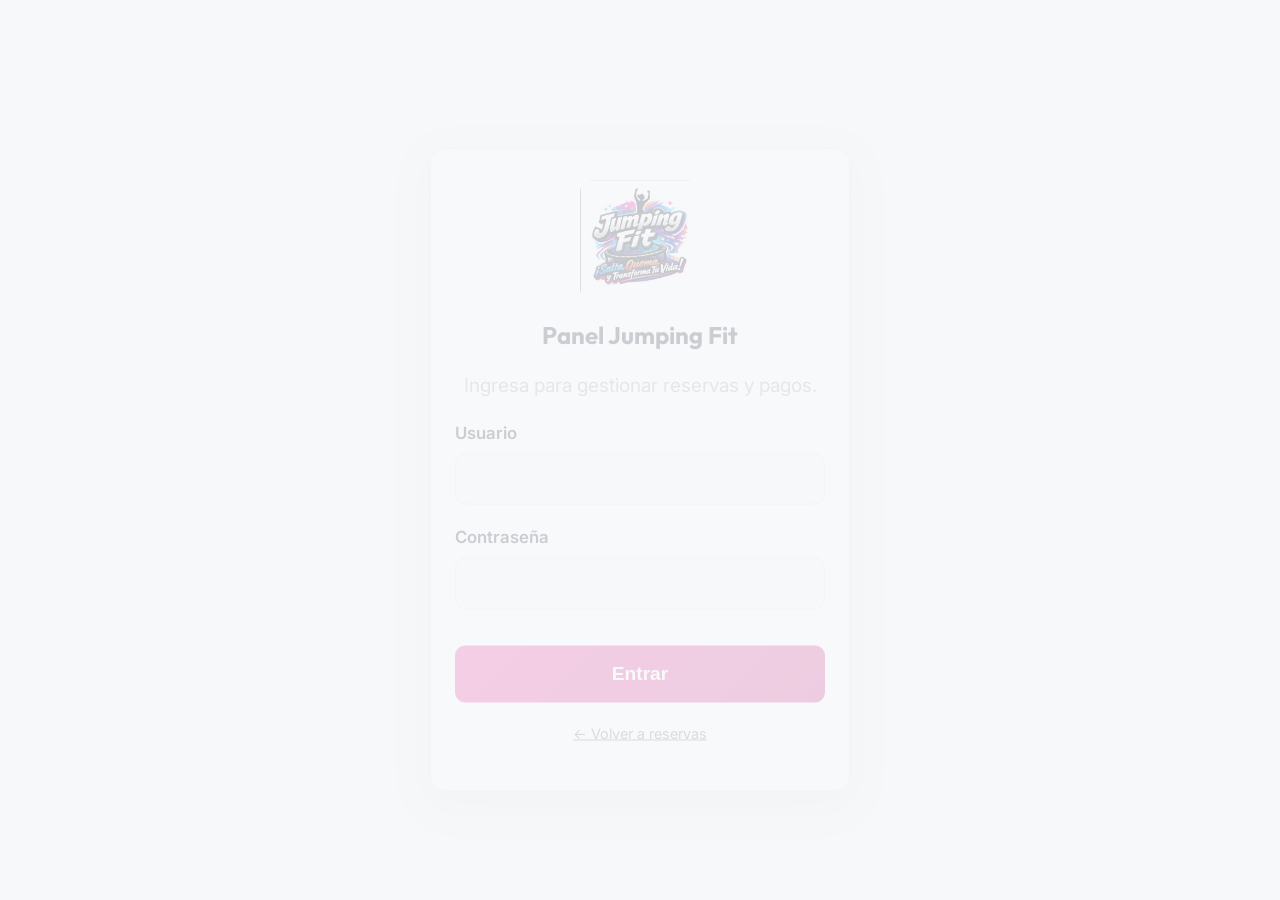
<file: web/admin.html>
<!DOCTYPE html>

<html lang="es">

<head>

  <meta charset="UTF-8" />

  <meta name="viewport" content="width=device-width, initial-scale=1" />

  <title>Jumping Fit — Panel</title>

  <link rel="icon" href="assets/logo.png" type="image/png" />

  <link rel="preconnect" href="https://fonts.googleapis.com" />

  <link rel="preconnect" href="https://fonts.gstatic.com" crossorigin />

  <link href="https://fonts.googleapis.com/css2?family=Inter:wght@400;500;600&family=Outfit:wght@600;700&display=swap" rel="stylesheet" />

  <link rel="stylesheet" href="styles.css" />

</head>

<body class="jf-site admin-body">

  <section id="vista-login" class="jf-login-wrap">

    <div class="jf-login-card" id="login-card">

      <img src="assets/logo.png" alt="Jumping Fit" class="jf-logo-login" width="120" height="120" />

      <h1>Panel Jumping Fit</h1>

      <p class="hint">Ingresa para gestionar reservas y pagos.</p>

      <form id="form-login" class="jf-login-form">

        <label class="label-grande">Usuario

          <input type="text" name="usuario" required autocomplete="username" />

        </label>

        <label class="label-grande">Contraseña

          <input type="password" name="password" required autocomplete="current-password" />

        </label>

        <p id="login-error" class="jf-login-error hidden" role="alert"></p>

        <button type="submit" class="btn-principal btn-xl">Entrar</button>

      </form>

      <p class="jf-login-back"><a href="/web/">← Volver a reservas</a></p>

    </div>

  </section>



  <div id="vista-panel" class="hidden">

    <header class="jf-header jf-header-panel">

      <div class="jf-brand">

        <img src="assets/logo.png" alt="" class="jf-logo-sm" width="40" height="40" />

        <span>Panel Jumping Fit</span>

      </div>

      <button type="button" class="jf-btn-logout" id="btn-logout">Cerrar sesión</button>

    </header>

    <nav class="tabs">

      <button type="button" class="tab activo" data-tab="pendientes">Pagos pendientes</button>

      <button type="button" class="tab" data-tab="hoy">Clases de hoy</button>

    </nav>



    <main class="admin-main">

      <section id="tab-pendientes" class="tab-panel activo">

        <button type="button" class="btn-principal btn-xl" id="btn-recargar">Actualizar lista</button>

        <div id="lista-pendientes" class="admin-cards"></div>

      </section>



      <section id="tab-hoy" class="tab-panel">

        <label class="label-grande">Fecha <input type="date" id="fecha-hoy" /></label>

        <button type="button" class="btn-sec" id="btn-hoy">Ver clases</button>

        <div id="lista-hoy" class="admin-cards"></div>

      </section>

    </main>

  </div>



  <script src="https://cdn.jsdelivr.net/npm/gsap@3/dist/gsap.min.js"></script>

  <script src="motion.js"></script>

  <script src="admin.js"></script>

</body>

</html>
</file>
<file: web/styles.css>
:root {
  --bg: #0f1419;
  --card: #1a2332;
  --accent: #6c5ce7;
  --green: #00b894;
  --red: #e17055;
  --text: #ecf0f1;
  --muted: #95a5a6;
}

* { box-sizing: border-box; }
body {
  font-family: system-ui, sans-serif;
  background: var(--bg);
  color: var(--text);
  margin: 0;
  line-height: 1.5;
}

header {
  padding: 1.5rem 2rem;
  border-bottom: 1px solid #2d3748;
}
header h1 { margin: 0; color: var(--accent); }
header p { color: var(--muted); margin: 0.25rem 0 1rem; }
nav a {
  color: var(--muted);
  margin-right: 1rem;
  text-decoration: none;
}
nav a.active { color: var(--accent); font-weight: 600; }

main { padding: 1.5rem 2rem; max-width: 960px; margin: 0 auto; }
.card {
  background: var(--card);
  padding: 1rem;
  border-radius: 8px;
  margin-bottom: 1.5rem;
  display: flex;
  gap: 1rem;
  align-items: end;
  flex-wrap: wrap;
}
button {
  background: var(--accent);
  color: white;
  border: none;
  padding: 0.5rem 1rem;
  border-radius: 6px;
  cursor: pointer;
}
button:hover { opacity: 0.9; }
button.small { font-size: 0.85rem; padding: 0.35rem 0.75rem; }

.grid { display: grid; gap: 0.75rem; }
.slot {
  background: var(--card);
  padding: 1rem;
  border-radius: 8px;
  border-left: 4px solid var(--green);
}
.slot.lleno { border-left-color: var(--red); opacity: 0.7; }
.slot .hora { font-weight: 700; font-size: 1.1rem; }
.bar {
  height: 8px;
  background: #2d3748;
  border-radius: 4px;
  margin-top: 0.5rem;
  overflow: hidden;
}
.bar-fill { height: 100%; background: var(--green); }
.bar-fill.lleno { background: var(--red); }

.admin-table {
  width: 100%;
  border-collapse: collapse;
  font-size: 0.9rem;
}
.admin-table th, .admin-table td {
  padding: 0.6rem;
  text-align: left;
  border-bottom: 1px solid #2d3748;
}
.pendiente { color: #fdcb6e; }
.confirmado { color: var(--green); }
.cta { color: var(--muted); text-align: center; margin-top: 2rem; }
.hint { color: var(--muted); }
.fecha-titulo {
  color: var(--accent);
  font-weight: 600;
  text-transform: capitalize;
  margin: 0 0 0.5rem;
}

.slot-top {
  display: flex;
  justify-content: space-between;
  align-items: center;
  gap: 1rem;
  flex-wrap: wrap;
}
.cupos-texto { color: var(--muted); font-size: 0.9rem; margin-top: 0.25rem; }

.btn-reservar {
  background: var(--green);
  white-space: nowrap;
}
.btn-reservar:hover { filter: brightness(1.05); }
.btn-principal {
  width: 100%;
  padding: 0.75rem;
  font-size: 1rem;
  margin-top: 0.5rem;
}
.badge-lleno {
  color: var(--red);
  font-size: 0.85rem;
  font-weight: 600;
}

label {
  display: block;
  margin-bottom: 1rem;
  font-size: 0.9rem;
}
label input, label select {
  display: block;
  width: 100%;
  margin-top: 0.35rem;
  padding: 0.6rem 0.75rem;
  border-radius: 6px;
  border: 1px solid #2d3748;
  background: #0f1419;
  color: var(--text);
  font-size: 1rem;
}
.precio-linea { margin: 0.5rem 0 0; font-size: 1.05rem; }

/* Modal */
.modal {
  position: fixed;
  inset: 0;
  z-index: 100;
  display: flex;
  align-items: center;
  justify-content: center;
  padding: 1rem;
}
.modal.hidden { display: none; }
.modal-backdrop {
  position: absolute;
  inset: 0;
  background: rgba(0, 0, 0, 0.65);
}
.modal-panel {
  position: relative;
  background: var(--card);
  border-radius: 12px;
  padding: 1.5rem;
  width: 100%;
  max-width: 420px;
  max-height: 90vh;
  overflow-y: auto;
  box-shadow: 0 20px 50px rgba(0, 0, 0, 0.4);
}
.modal-panel h2 { margin: 0 0 0.5rem; font-size: 1.25rem; }
.modal-resumen {
  color: var(--muted);
  font-size: 0.9rem;
  margin: 0 0 1.25rem;
  text-transform: capitalize;
}
.modal-cerrar {
  position: absolute;
  top: 0.75rem;
  right: 0.75rem;
  background: transparent;
  color: var(--muted);
  font-size: 1.5rem;
  line-height: 1;
  padding: 0.25rem 0.5rem;
}
.modal-exito { text-align: center; }
.exito-icon {
  width: 56px;
  height: 56px;
  margin: 0 auto 1rem;
  background: var(--green);
  color: white;
  border-radius: 50%;
  display: flex;
  align-items: center;
  justify-content: center;
  font-size: 1.75rem;
  font-weight: bold;
}
.pago-box {
  background: #0f1419;
  border-radius: 8px;
  padding: 1rem;
  margin: 1rem 0;
  text-align: left;
  font-size: 0.9rem;
}
.pago-box p { margin: 0.35rem 0; }
.nota-pago { color: var(--muted); font-size: 0.85rem; margin-top: 0.75rem !important; }

@media (max-width: 480px) {
  main { padding: 1rem; }
  header { padding: 1rem; }
}

/* === Producción: wizard reservas (público 30+) === */
body { font-size: 18px; }
.header-simple { padding: 1.25rem; text-align: center; border-bottom: 1px solid #2d3748; }
.header-simple h1 { font-size: 1.75rem; margin: 0; color: var(--accent); }
.wizard { max-width: 520px; margin: 0 auto; padding: 1.25rem; }
.paso { display: none; }
.paso.activo { display: block; }
.paso h2 { font-size: 1.35rem; margin-bottom: 1rem; }
.planes-grid { display: grid; gap: 1rem; }
.plan-card {
  display: flex; flex-direction: column; align-items: flex-start; gap: 0.35rem;
  background: var(--card); border: 2px solid transparent; border-radius: 12px;
  padding: 1.25rem; cursor: pointer; color: var(--text); text-align: left; width: 100%;
  font-size: 1.05rem;
}
.plan-card:hover { border-color: var(--accent); }
.plan-card .precio { color: var(--green); font-weight: 700; font-size: 1.2rem; }
/* Calendario reservas */
.calendario-wrap {
  background: var(--card);
  border-radius: 12px;
  padding: 1rem;
  margin-bottom: 1rem;
}
.cal-nav {
  display: flex;
  align-items: center;
  justify-content: space-between;
  margin-bottom: 0.75rem;
}
.cal-titulo {
  font-weight: 700;
  font-size: 1.1rem;
  text-transform: capitalize;
}
.cal-nav-btn {
  width: 2.5rem;
  height: 2.5rem;
  border-radius: 8px;
  background: #0f1419;
  border: 1px solid #2d3748;
  color: var(--text);
  font-size: 1.4rem;
  line-height: 1;
  padding: 0;
}
.cal-nav-btn:disabled { opacity: 0.35; cursor: not-allowed; }
.cal-grid {
  display: grid;
  grid-template-columns: repeat(7, 1fr);
  gap: 0.35rem;
}
.cal-dias-semana span {
  text-align: center;
  font-size: 0.8rem;
  color: var(--muted);
  font-weight: 600;
  padding-bottom: 0.25rem;
}
.cal-celda { aspect-ratio: 1; }
.cal-dia {
  aspect-ratio: 1;
  border: 2px solid transparent;
  border-radius: 10px;
  background: #0f1419;
  color: var(--text);
  font-size: 1rem;
  font-weight: 600;
  cursor: pointer;
  padding: 0;
}
.cal-dia:hover:not(:disabled) { border-color: var(--accent); }
.cal-dia.activo { border-color: var(--accent); background: #2d2463; }
.cal-dia.con-seleccion { border-color: var(--green); background: #0d3329; }
.cal-dia.deshabilitado {
  opacity: 0.3;
  cursor: not-allowed;
  background: transparent;
}
.slots-panel {
  background: var(--card);
  border-radius: 12px;
  padding: 1rem;
  margin-bottom: 1rem;
}
.slots-panel.hidden { display: none; }
.slots-dia-titulo {
  margin: 0 0 0.75rem;
  font-size: 1.05rem;
  color: var(--accent);
  text-transform: capitalize;
}
.slots-placeholder {
  text-align: center;
  color: var(--muted);
  padding: 1rem;
  margin-bottom: 1rem;
  background: var(--card);
  border-radius: 12px;
  border: 1px dashed #2d3748;
}
.slots-picker { display: grid; grid-template-columns: repeat(2, 1fr); gap: 0.5rem; margin: 0; }
.lista-elegidos {
  margin: 0.5rem 0 0;
  padding-left: 1.25rem;
  font-size: 0.95rem;
}
.lista-elegidos li { margin-bottom: 0.25rem; }
.elegidos .listo { color: var(--green); margin-top: 0.5rem; }
.elegidos.hidden { display: none; }
.slot-btn {
  padding: 0.85rem; border-radius: 8px; border: 2px solid #2d3748;
  background: var(--card); color: var(--text); font-size: 1rem; cursor: pointer;
}
.slot-btn.sel { border-color: var(--green); background: #0d3329; }
.slot-btn.lleno { opacity: 0.5; cursor: not-allowed; }
.slot-btn:disabled:not(.sel) { opacity: 0.4; }
.elegidos { background: #0d3329; padding: 0.75rem; border-radius: 8px; margin-bottom: 1rem; }
.label-grande { display: block; margin-bottom: 1.25rem; font-size: 1.05rem; font-weight: 600; }
.label-grande input { font-size: 1.15rem; padding: 0.85rem; margin-top: 0.5rem; width: 100%;
  border-radius: 8px; border: 1px solid #2d3748; background: var(--card); color: var(--text); }
.btn-principal { background: var(--green); color: #fff; border: none; border-radius: 10px; cursor: pointer; font-weight: 600; }
.btn-xl { padding: 1.1rem; font-size: 1.2rem; width: 100%; margin-top: 1rem; }
.btn-sec { background: transparent; border: 1px solid #2d3748; color: var(--muted); margin-top: 1rem; padding: 0.75rem; width: 100%; border-radius: 8px; cursor: pointer; }
.pago-fieldset { border: none; padding: 0; margin: 1rem 0; }
.radio-grande { display: flex; align-items: center; gap: 0.75rem; padding: 0.85rem; margin-bottom: 0.5rem;
  background: var(--card); border-radius: 8px; cursor: pointer; font-size: 1.05rem; }
.radio-grande input { width: 1.25rem; height: 1.25rem; }
.hidden { display: none !important; }
.footer-simple { text-align: center; color: var(--muted); padding: 2rem; font-size: 0.95rem; }

/* === Admin simple (dueña 50+) === */
.admin-body { font-size: 19px; }
.tabs { display: flex; gap: 0.5rem; justify-content: center; flex-wrap: wrap; margin-top: 1rem; }
.tab { padding: 0.85rem 1.25rem; border-radius: 8px; border: none; background: var(--card); color: var(--text); cursor: pointer; font-size: 1.05rem; }
.tab.activo { background: var(--accent); }
.tab-panel { display: none; max-width: 560px; margin: 0 auto; padding: 1rem; }
.tab-panel.activo { display: block; }
.admin-cards { display: grid; gap: 1rem; margin-top: 1rem; }
.admin-card { background: var(--card); border-radius: 12px; padding: 1.25rem; border-left: 5px solid #fdcb6e; }
.admin-card.confirmada { border-left-color: var(--green); }
.admin-card h3 { margin: 0 0 0.25rem; font-size: 1.3rem; }
.admin-card .tel { color: var(--muted); margin: 0 0 0.75rem; }
.admin-card .clases { font-size: 0.95rem; color: var(--muted); }
.ia-sugerencia { background: #1a3a2a; padding: 0.75rem; border-radius: 8px; color: var(--green); margin: 0.75rem 0; }
.btn-confirmar { width: 100%; padding: 1rem; font-size: 1.15rem; background: var(--green); color: #fff; border: none; border-radius: 10px; cursor: pointer; margin-top: 0.75rem; font-weight: 700; }

/* === Jumping Fit — tema público + login === */
.jf-site {
  --jf-pink: #E91E8C;
  --jf-cyan: #00B4E6;
  --jf-orange: #FF6B2C;
  --jf-bg: #F7F8FA;
  --jf-card: #ffffff;
  --jf-text: #1A1A2E;
  --jf-muted: #5c6370;
  --jf-border: #e2e6ee;
  font-family: 'Inter', system-ui, sans-serif;
}

.jf-site.reserva-page {
  background: var(--jf-bg);
  color: var(--jf-text);
  font-size: 18px;
  padding-top: 5rem;
}

.jf-site.reserva-page .hint { color: var(--jf-muted); }
.jf-site.reserva-page a { color: var(--jf-pink); }

.jf-header {
  position: fixed;
  top: 0;
  left: 0;
  right: 0;
  z-index: 50;
  display: flex;
  align-items: center;
  justify-content: space-between;
  gap: 1rem;
  padding: 0.65rem 1.25rem;
  background: rgba(255, 255, 255, 0.95);
  backdrop-filter: blur(8px);
  border-bottom: 1px solid var(--jf-border);
  box-shadow: 0 1px 12px rgba(26, 26, 46, 0.06);
}

.jf-brand {
  display: flex;
  align-items: center;
  gap: 0.6rem;
  text-decoration: none;
  color: var(--jf-text);
  font-family: 'Outfit', sans-serif;
  font-weight: 700;
  font-size: 1.15rem;
}

.jf-logo-sm {
  width: 64px;
  height: 64px;
  border-radius: 10px;
  object-fit: contain;
}

.jf-nav {
  display: flex;
  align-items: center;
  gap: 0.75rem;
  flex-wrap: wrap;
  justify-content: flex-end;
}

.jf-link-panel {
  font-size: 0.9rem;
  color: var(--jf-muted);
  text-decoration: none;
  padding: 0.5rem 0.65rem;
  white-space: nowrap;
}
.jf-link-panel:hover { color: var(--jf-pink); }

.jf-btn-cta {
  background: linear-gradient(135deg, var(--jf-pink), #c4177a);
  color: #fff;
  border: none;
  border-radius: 999px;
  padding: 0.65rem 1.25rem;
  font-weight: 700;
  font-size: 0.95rem;
  cursor: pointer;
  min-height: 48px;
  font-family: 'Outfit', sans-serif;
  box-shadow: 0 4px 14px rgba(233, 30, 140, 0.35);
}
.jf-btn-cta:hover { filter: brightness(1.05); }

.jf-hero {
  text-align: center;
  padding: 1rem 0.5rem 2rem;
  max-width: 800px;
  margin: 0 auto;
}

.jf-logo-hero {
  max-width: min(520px, 98vw);
  width: 98vw;
  height: auto;
  margin: 0 auto 0.25rem;
  display: block;
  filter: drop-shadow(0 12px 32px rgba(233, 30, 140, 0.25));
}

.jf-hero-title {
  font-family: 'Outfit', sans-serif;
  font-size: clamp(1.75rem, 5vw, 2.25rem);
  font-weight: 800;
  margin: 0 0 0.35rem;
  color: var(--jf-text);
}

.jf-slogan {
  font-size: 1.05rem;
  color: var(--jf-muted);
  margin: 0 0 1.25rem;
}

.jf-chips {
  display: flex;
  flex-wrap: wrap;
  gap: 0.5rem;
  justify-content: center;
  margin-bottom: 1.5rem;
}

.jf-chip {
  background: var(--jf-card);
  border: 1px solid var(--jf-border);
  border-radius: 999px;
  padding: 0.45rem 0.9rem;
  font-size: 0.85rem;
  color: var(--jf-muted);
}

.jf-btn-hero { font-size: 1.1rem; padding: 0.85rem 2rem; }

.jf-main {
  max-width: 560px;
  margin: 0 auto;
  padding: 0 1.25rem 2rem;
  scroll-margin-top: 5rem;
}

.jf-stepper {
  display: flex;
  justify-content: space-between;
  gap: 0.25rem;
  margin-bottom: 1rem;
  font-size: 0.72rem;
}

.jf-step {
  flex: 1;
  text-align: center;
  color: var(--jf-muted);
  font-weight: 500;
}
.jf-step span {
  display: flex;
  align-items: center;
  justify-content: center;
  width: 1.75rem;
  height: 1.75rem;
  margin: 0 auto 0.25rem;
  border-radius: 50%;
  background: var(--jf-border);
  color: var(--jf-muted);
  font-weight: 700;
  font-size: 0.8rem;
}
.jf-step.activo { color: var(--jf-pink); font-weight: 600; }
.jf-step.activo span { background: var(--jf-cyan); color: #fff; }
.jf-step.completado span { background: var(--jf-pink); color: #fff; }

.jf-wizard-card {
  background: var(--jf-card);
  border-radius: 16px;
  padding: 1.5rem;
  box-shadow: 0 8px 32px rgba(26, 26, 46, 0.08);
  border: 1px solid var(--jf-border);
}

.jf-site.reserva-page .paso h2 {
  font-family: 'Outfit', sans-serif;
  color: var(--jf-text);
  margin-top: 0;
}

.jf-site.reserva-page .plan-card,
.jf-site.reserva-page .jf-plan-card {
  background: var(--jf-bg);
  border: 2px solid var(--jf-border);
  color: var(--jf-text);
  transition: border-color 0.2s, box-shadow 0.2s;
}
.jf-site.reserva-page .plan-card:hover,
.jf-site.reserva-page .plan-card.seleccionado {
  border-color: var(--jf-pink);
  box-shadow: 0 4px 16px rgba(233, 30, 140, 0.12);
}
.jf-site.reserva-page .plan-card .precio,
.jf-plan-precio { color: var(--jf-orange) !important; font-size: 1.35rem !important; }

.jf-site.reserva-page .calendario-wrap,
.jf-site.reserva-page .slots-panel,
.jf-site.reserva-page .slots-placeholder {
  background: var(--jf-bg);
  border-color: var(--jf-border);
}

.jf-site.reserva-page .cal-dia {
  background: #fff;
  color: var(--jf-text);
  border-color: transparent;
}
.jf-site.reserva-page .cal-dia.activo {
  border-color: var(--jf-cyan);
  background: #e8f9ff;
}
.jf-site.reserva-page .cal-dia.con-seleccion {
  border-color: var(--jf-pink);
  background: #fde8f4;
}
.jf-site.reserva-page .cal-nav-btn {
  background: #fff;
  border-color: var(--jf-border);
  color: var(--jf-text);
}

.jf-site.reserva-page .slot-btn {
  background: #fff;
  border-color: var(--jf-border);
  color: var(--jf-text);
  min-height: 48px;
}
.jf-site.reserva-page .slot-btn.sel {
  border-color: var(--jf-pink);
  background: #fde8f4;
}
.jf-site.reserva-page .slots-dia-titulo { color: var(--jf-cyan); }

.jf-site.reserva-page .elegidos {
  background: #e8faf0;
  border: 1px solid #b8e6cc;
  color: var(--jf-text);
}
.jf-site.reserva-page .elegidos .listo { color: #0d8050; }

.jf-site.reserva-page .label-grande input,
.jf-site.reserva-page .radio-grande {
  background: var(--jf-bg);
  border-color: var(--jf-border);
  color: var(--jf-text);
}

.jf-site.reserva-page .btn-principal {
  background: linear-gradient(135deg, var(--jf-pink), #c4177a);
  min-height: 52px;
  font-size: 1.1rem;
}
.jf-site.reserva-page .btn-sec {
  border-color: var(--jf-border);
  color: var(--jf-muted);
  min-height: 48px;
}

.jf-site.reserva-page .exito-icon {
  background: linear-gradient(135deg, var(--jf-cyan), #0099c7);
}

.jf-footer {
  text-align: center;
  padding: 2rem 1.25rem 2.5rem;
  color: var(--jf-muted);
  font-size: 0.95rem;
  border-top: 1px solid var(--jf-border);
  background: #fff;
}
.jf-footer a { font-weight: 600; }

/* Login admin */
.jf-login-wrap {
  min-height: 100vh;
  display: flex;
  align-items: center;
  justify-content: center;
  padding: 1.5rem;
  background: var(--jf-bg);
}

.jf-login-card {
  width: 100%;
  max-width: 420px;
  background: var(--jf-card);
  border-radius: 16px;
  padding: 2rem 1.5rem;
  box-shadow: 0 12px 40px rgba(26, 26, 46, 0.1);
  border: 1px solid var(--jf-border);
  text-align: center;
}

.jf-logo-login { margin: 0 auto 1rem; display: block; border-radius: 12px; }

.jf-login-card h1 {
  font-family: 'Outfit', sans-serif;
  font-size: 1.5rem;
  margin: 0 0 0.35rem;
  color: var(--jf-text);
}

.jf-login-form { text-align: left; margin-top: 1.25rem; }

.jf-site .label-grande input {
  background: var(--jf-bg);
  border: 1px solid var(--jf-border);
  color: var(--jf-text);
  border-radius: 10px;
}

.jf-login-error {
  color: #c0392b;
  background: #fdecea;
  padding: 0.65rem;
  border-radius: 8px;
  font-size: 0.95rem;
  margin: 0.5rem 0;
}

.jf-login-back { margin-top: 1.25rem; font-size: 0.9rem; }
.jf-login-back a { color: var(--jf-muted); }

.jf-header-panel { position: static; margin-bottom: 0; }

.jf-btn-logout {
  background: transparent;
  border: 1px solid var(--jf-border);
  color: var(--jf-muted);
  padding: 0.5rem 1rem;
  border-radius: 8px;
  cursor: pointer;
  font-size: 0.9rem;
  min-height: 44px;
}

.jf-site.admin-body {
  background: var(--jf-bg);
  color: var(--jf-text);
  min-height: 100vh;
}

.jf-site.admin-body .tab {
  background: #fff;
  color: var(--jf-text);
  border: 1px solid var(--jf-border);
  min-height: 48px;
}
.jf-site.admin-body .tab.activo {
  background: var(--jf-pink);
  color: #fff;
  border-color: var(--jf-pink);
}

.jf-site.admin-body .admin-card {
  background: #fff;
  border: 1px solid var(--jf-border);
  border-left: 5px solid #fdcb6e;
  color: var(--jf-text);
}
.jf-site.admin-body .admin-card .tel,
.jf-site.admin-body .admin-card .clases { color: var(--jf-muted); }
.jf-site.admin-body .ia-sugerencia {
  background: #e8faf0;
  color: #0d8050;
}
.jf-site.admin-body .btn-principal,
.jf-site.admin-body .btn-confirmar {
  background: linear-gradient(135deg, var(--jf-pink), #c4177a);
}

@media (max-width: 480px) {
  .jf-stepper { font-size: 0; }
  .jf-step span { font-size: 0.75rem; }
  .jf-link-panel { font-size: 0.8rem; }
  .jf-nav { gap: 0.35rem; }
}
</file>
